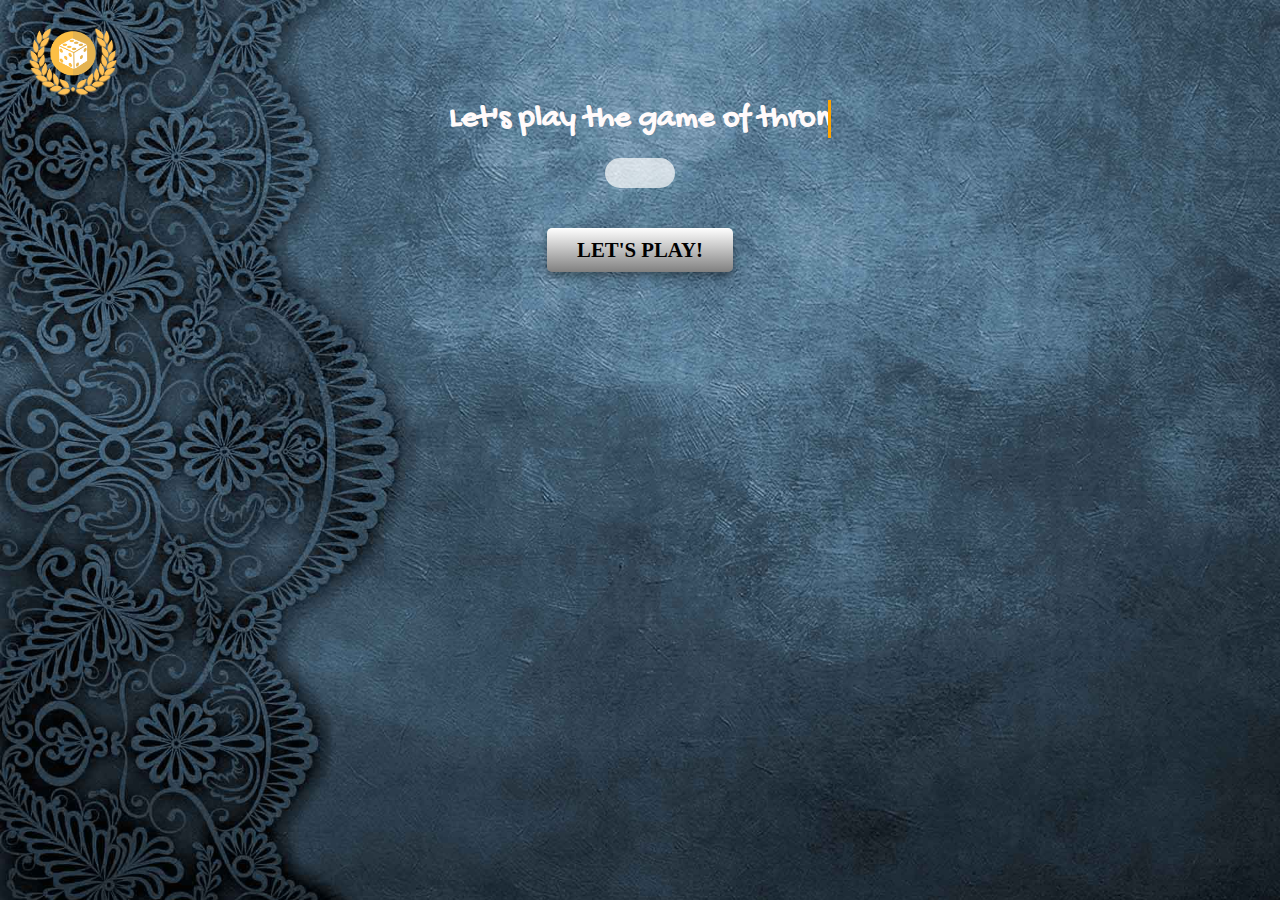
<file: board game/index.html>
<!doctype html>
<html lang="en">
	<head>
		<meta charset="utf-8">
		<title>Game of Thrones board game</title>
		<meta name="description" content="Game of Thrones online board game">
		<link href="https://fonts.googleapis.com/css2?family=Gochi+Hand&display=swap" rel="stylesheet">
		<link href="https://fonts.googleapis.com/css2?family=Barlow:ital,wght@0,300;0,400;0,500;0,600;1,300&display=swap" rel="stylesheet">
		<link rel="stylesheet" href="styles/style.css">
	</head>
	<body>
		<header>
			<div class="logo">
				<a href="index.html"><img src="icons/logo.png" alt="logo" width="90px"></a>
			</div>
			<h1 class="typewriter">Let's play the game of thrones!</h1>
		</header>
	  <main>
	    <div class="messagebox">
	    	<h2></h2>
	    </div>
	    <div class="characters">
	    </div>
			<a class="button" href="game.html">Let's play!</a>
	  </main>
		<script src="scripts/script.js"></script>
	</body>
</html>
</file>
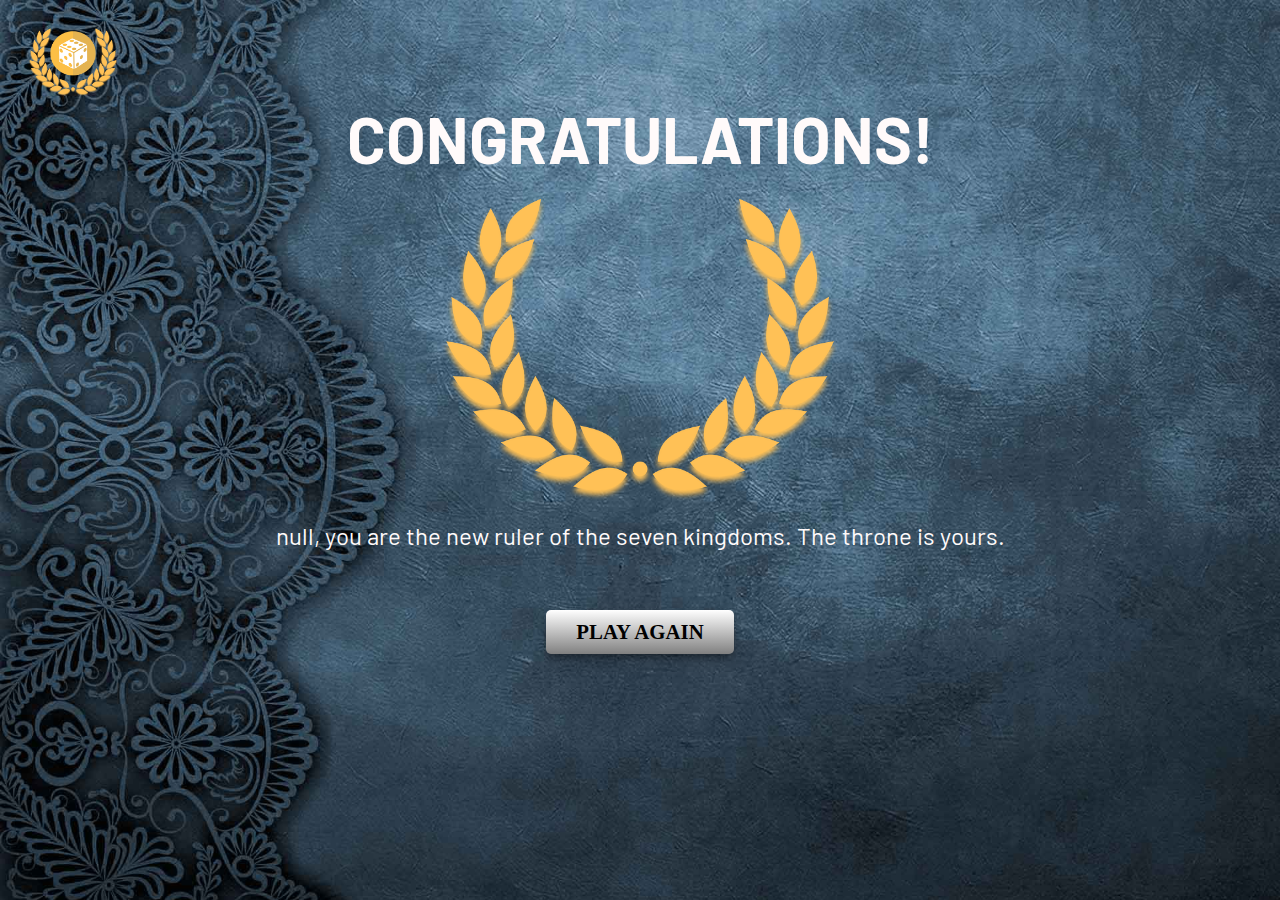
<file: board game/finale.html>
<!doctype html>
<html lang="en">

<head>
	<meta charset="utf-8">
	<title>Game of Thrones board game</title>
	<meta name="description" content="Game of Thrones online board game">
	<link href="https://fonts.googleapis.com/css2?family=Barlow:ital,wght@0,300;0,400;0,500;0,600;1,300&display=swap" rel="stylesheet">
	<link rel="stylesheet" href="styles/finale.css">
</head>
<body>
	<header>
		<div class="logo">
			<a href="index.html"><img src="icons/logo.png" alt="logo" width="90px"></a>
		</div>
	</header>
	<section>
		<h1>Congratulations!</h1>
		<img class="wreath" src="images/wreath.png" width="400px" alt="">
		<h2></h2>
		<img class="icon" width="170px">
		<a class="button" href=index.html>Play again</a>
	</section>
<script src="scripts/finale.js"></script>
</body>
</html>
</file>
<file: board game/styles/style.css>
body {
  background-image: url("../images/ornament.jpg");
  background-size: cover;
  background-repeat: repeat-y;
}

.logo {
  padding: 20px 0 0 20px;
}

.typewriter {
  font-size: 2em;
  width: 30%;
  text-align: center;
  color: snow;
  font-family: 'Gochi Hand';
  overflow: hidden;
  border-right: .10em solid orange;
  white-space: nowrap;
  margin: 0 auto;
  animation:
  typing 2.5s steps(30, end),
  blink-caret .8s step-end infinite;
}

@keyframes typing {
  from {
    width: 0 }
  to {
    width: 30% }
}

@keyframes blink-caret {
  from , to {
    border-color: transparent }
  50% {
    border-color: orange }
}

main {
  display: flex;
  flex-direction: column;
  align-items: center;
}

.characters {
  display: flex;
  flex-wrap: wrap;
  justify-content: center;
  margin: 0 100px;
  max-width: 1400px;
}

.characters div:nth-child(1) {
  order: 5;
}

.characters div:nth-child(2) {
  order: 2;
}

.characters div:nth-child(3) {
  order: 6;
}

.characters div:nth-child(4) {
  order: 3;
}

.characters div:nth-child(5) {
  order: 7;
}

.characters div:nth-child(6) {
  order: 10;
}

.characters div:nth-child(7) {
  order: 1;
}

.characters div:nth-child(8) {
  order: 8;
}

.characters div:nth-child(9) {
  order: 9;
}

.characters div:nth-child(10) {
  order: 4;
}

.card {
  background-color: rgba(0, 0, 0, 0.4);
  border-radius: 20px;
  display: flex;
  flex-direction: column;
  align-items: center;
  padding: 25px 0;
  width: 170px;
  margin: 30px 30px 0 30px;
  transition: 0.3s;
}

.card img {
  margin-bottom: 0;
}

p {
  font-family: "Barlow", serif;
  font-weight: normal;
  font-size: 1em;
  color: snow;
  text-align: center;
  margin: 15px 0 0;
}

.card p {
  font-weight: bold;
}

.card:hover {
  background-color: rgba(9, 9, 9, 0.8);
  transition: 0.3s;
  cursor: pointer;
}

.selected {
  background-color: rgba(75, 17, 17, 0.8);
}

.selected:hover {
  background-color: rgba(75, 17, 17, 0.8);
  cursor: pointer;
}

.button {
  text-decoration: none;
  background-image: linear-gradient(white, gray);
  border-radius: 5px;
  color: black;
  font-size: 1.3em;
  font-family: 'montserrat';
  font-weight: bold;
  text-transform: uppercase;
  padding: 10px 30px;
  margin: 40px 0 0;
  transition: 0.5s;
  box-shadow: 0 4px 5px 0 rgba(0, 0, 0, 0.25), 0 6px 20px 0 rgba(0, 0, 0, 0.2);
}

.button:hover {
  background-image: linear-gradient(#f3eded, #6d6d6d);
  transition: 0.5s;
  border: none;
  cursor: pointer
}

h2 {
  font-family: "Barlow", serif;
  font-weight: 400;
  font-size: 1.1em;
  color: #19232b;
  text-align: center;
  margin: 0;
}

.messagebox {
  padding: 15px 35px;
  background-color: rgba( 999, 999, 999, 0.7);
  border-radius: 15px;
  margin-top: 20px;
  font-weight: bold;
}

.error {
  color: #e20101;
}
</file>
<file: board game/styles/finale.css>
body {
  background-image: url("../images/ornament.jpg");
  background-size: cover;
  background-repeat: repeat-y;
}

section {
  display: flex;
  flex-direction: column;
  align-items: center;
  justify-content: center;
  text-align: center;
}

.logo {
  padding: 20px 0 0 20px;
}

h1 {
  margin: 0 0 20px;
  color: snow;
  font-size: 4em;
  font-family: "Barlow";
  font-weight: bold;
  text-transform: uppercase;
  text-align: center;
}

h2 {
  color: snow;
  font-family: "Barlow";
  font-weight: normal;
  text-align: center;
}

.icon {
  position: absolute;
  top: 230px;
  left: auto;
  animation: roll 3s infinite;
  transform: rotate(30deg);
}

@keyframes roll {
  0% {
    transform: rotate(0);
  }
  100% {
    transform: rotate(360deg);
  }
}

.button {
  text-decoration: none;
  background-image: linear-gradient(white, gray);
  border-radius: 5px;
  color: black;
  font-size: 1.3em;
  font-family: 'montserrat';
  font-weight: bold;
  text-transform: uppercase;
  padding: 10px 30px;
  margin: 40px 0 0;
  transition: 0.5s;
  box-shadow: 0 4px 5px 0 rgba(0, 0, 0, 0.25), 0 6px 20px 0 rgba(0, 0, 0, 0.2);
}

.button:hover {
  background-image: linear-gradient(#f3eded, #6d6d6d);
  transition: 0.5s;
  border: none;
  cursor: pointer
}
</file>
